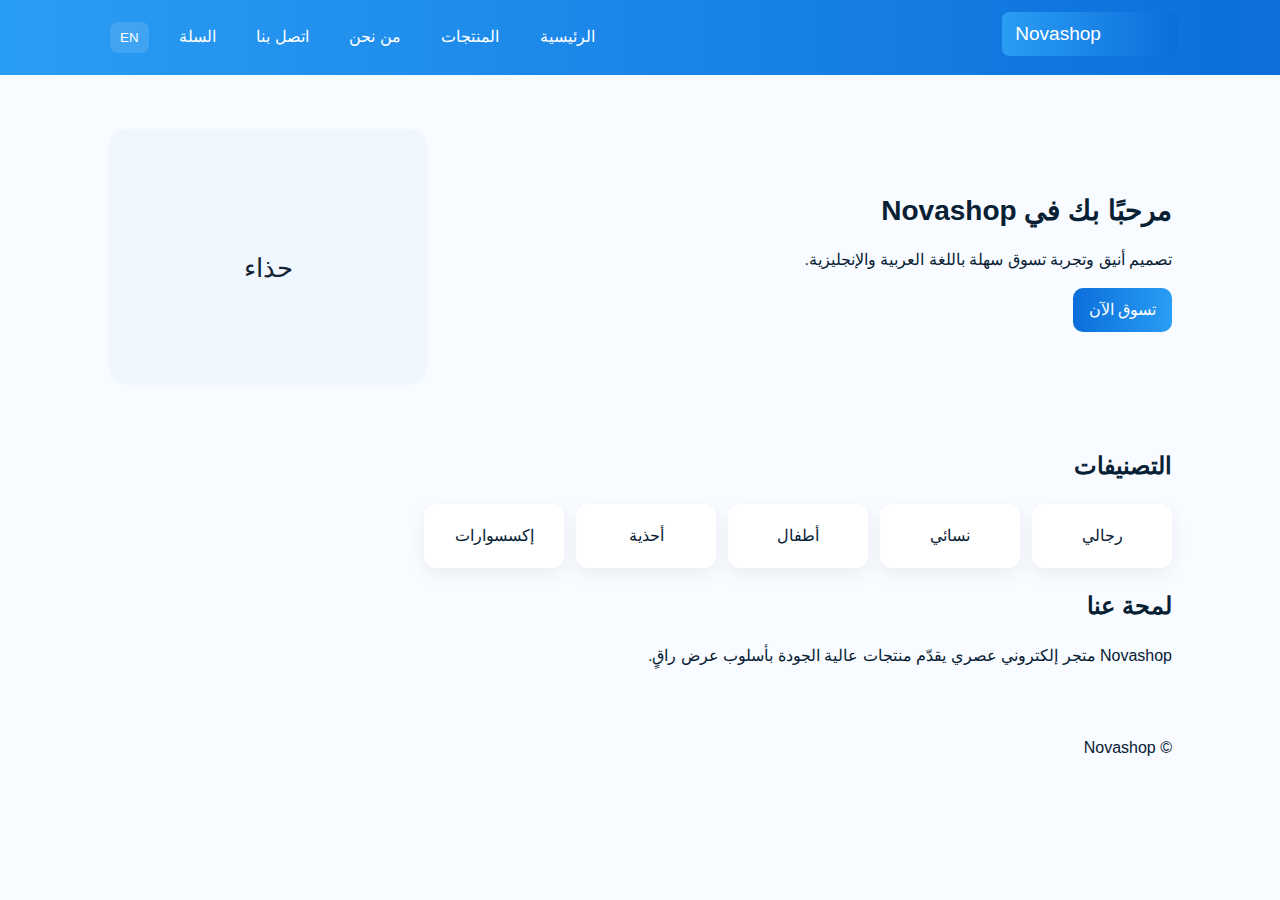
<file: index.html>
<!doctype html>
<html lang="ar" dir="rtl">
<head>
  <meta charset="utf-8" />
  <meta name="viewport" content="width=device-width,initial-scale=1" />
  <title>Novashop - الرئيسية</title>
  <link rel="stylesheet" href="css/styles.css">
</head>
<body data-lang="ar">
  <header class="site-header">
    <div class="container header-inner">
      <a class="logo" href="index.html"><img src="assets/logo.svg" alt="Novashop logo"></a>
      <nav class="main-nav">
        <a href="index.html" data-i18n="home">الرئيسية</a>
        <a href="products.html" data-i18n="products">المنتجات</a>
        <a href="about.html" data-i18n="about">من نحن</a>
        <a href="contact.html" data-i18n="contact">اتصل بنا</a>
        <a href="cart.html" class="cart-link" data-i18n="cart">السلة (<span id="cart-count">0</span>)</a>
        <button id="lang-switch" class="btn small">EN</button>
      </nav>
    </div>
  </header>

  <main class="container">
    <section class="hero">
      <div>
        <h1 data-i18n="hero_title">مرحبًا بك في Novashop</h1>
        <p data-i18n="hero_sub">تصميم أنيق وتجربة تسوق سهلة باللغة العربية والإنجليزية.</p>
        <a href="products.html" class="btn large" data-i18n="shop_now">تسوق الآن</a>
      </div>
      <div class="hero-illus">
        <img src="assets/product4.svg" alt="">
      </div>
    </section>

    <section class="categories">
      <h2 data-i18n="categories">التصنيفات</h2>
      <div class="grid">
        <a href="products.html?cat=رجالي" class="card">رجالي</a>
        <a href="products.html?cat=نسائي" class="card">نسائي</a>
        <a href="products.html?cat=أطفال" class="card">أطفال</a>
        <a href="products.html?cat=أحذية" class="card">أحذية</a>
        <a href="products.html?cat=إكسسوارات" class="card">إكسسوارات</a>
      </div>
    </section>

    <section class="about-preview">
      <h2 data-i18n="about_preview">لمحة عنا</h2>
      <p data-i18n="about_text">Novashop متجر إلكتروني عصري يقدّم منتجات عالية الجودة بأسلوب عرض راقٍ.</p>
    </section>
  </main>

  <footer class="site-footer">
    <div class="container">
      <p>© Novashop</p>
    </div>
  </footer>

  <script src="js/app.js"></script>
</body>
</html>
</file>
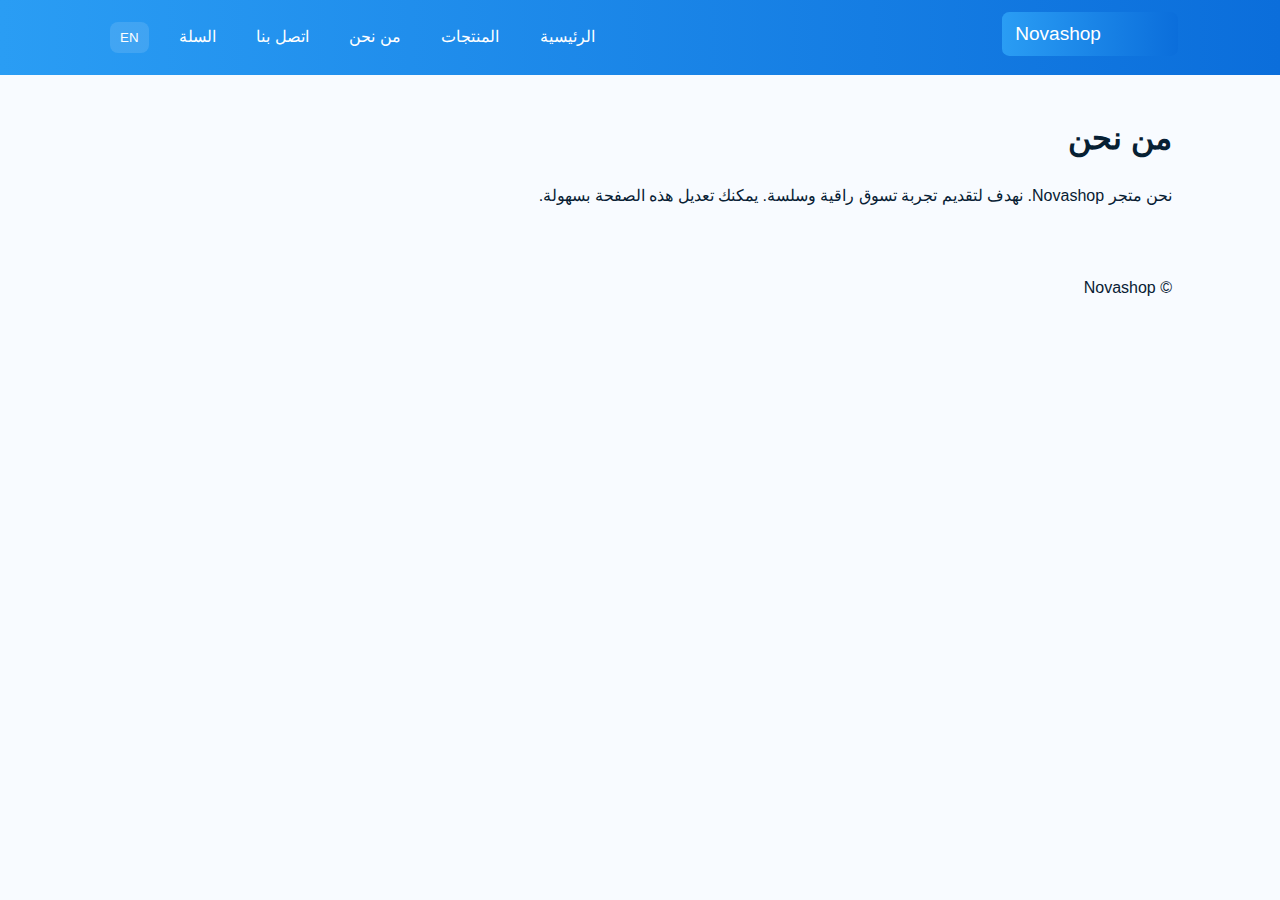
<file: about.html>
<!doctype html>
<html lang="ar" dir="rtl">
<head>
  <meta charset="utf-8" />
  <meta name="viewport" content="width=device-width,initial-scale=1" />
  <title>Novashop - من نحن</title>
  <link rel="stylesheet" href="css/styles.css">
</head>
<body data-lang="ar">
  <header class="site-header">
    <div class="container header-inner">
      <a class="logo" href="index.html"><img src="assets/logo.svg" alt="Novashop logo"></a>
      <nav class="main-nav">
        <a href="index.html" data-i18n="home">الرئيسية</a>
        <a href="products.html" data-i18n="products">المنتجات</a>
        <a href="about.html" data-i18n="about">من نحن</a>
        <a href="contact.html" data-i18n="contact">اتصل بنا</a>
        <a href="cart.html" class="cart-link" data-i18n="cart">السلة (<span id="cart-count">0</span>)</a>
        <button id="lang-switch" class="btn small">EN</button>
      </nav>
    </div>
  </header>

  <main class="container about-page">
    <h1 data-i18n="about">من نحن</h1>
    <p>نحن متجر Novashop. نهدف لتقديم تجربة تسوق راقية وسلسة. يمكنك تعديل هذه الصفحة بسهولة.</p>
  </main>

  <footer class="site-footer">
    <div class="container">
      <p>© Novashop</p>
    </div>
  </footer>

  <script src="js/app.js"></script>
</body>
</html>
</file>
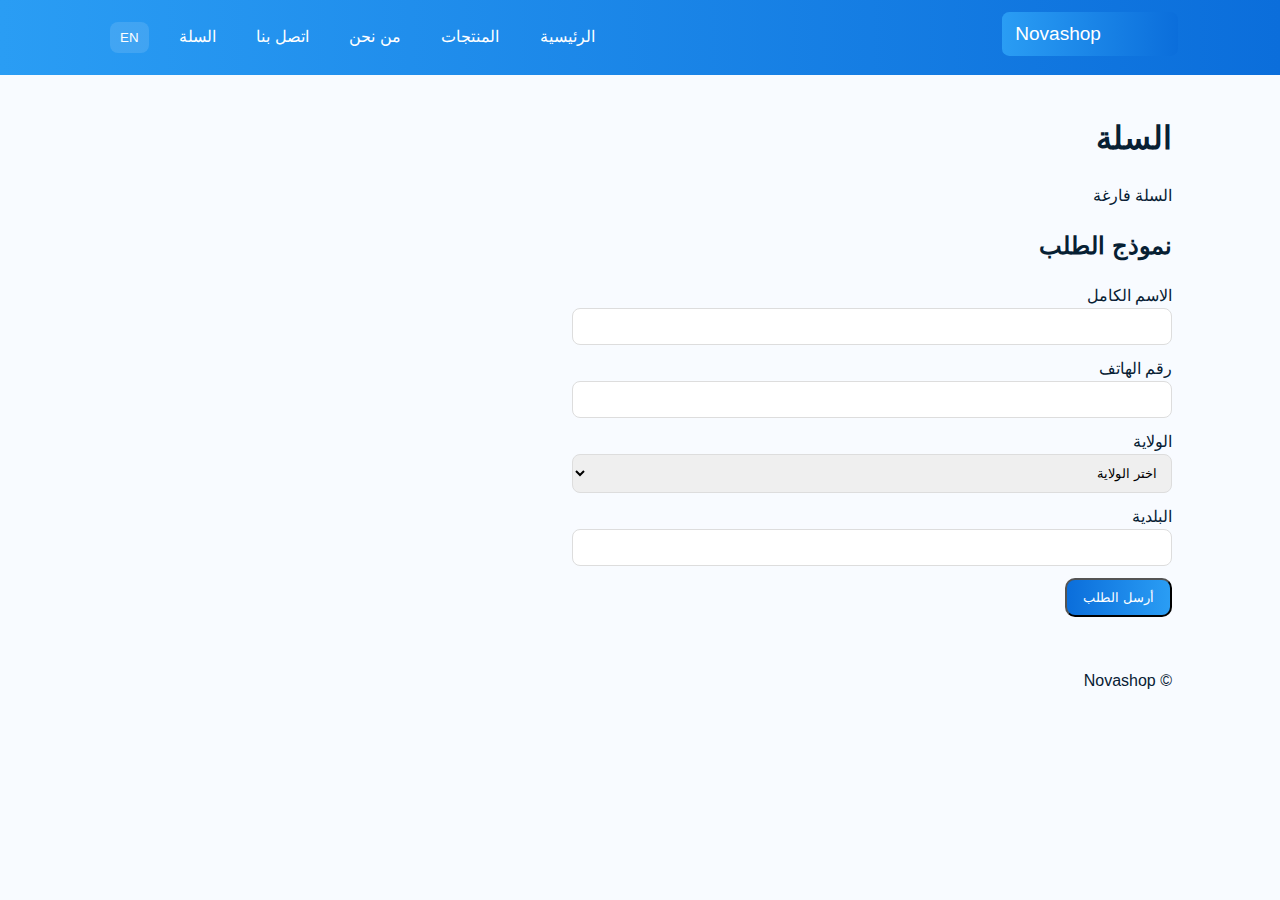
<file: cart.html>
<!doctype html>
<html lang="ar" dir="rtl">
<head>
  <meta charset="utf-8" />
  <meta name="viewport" content="width=device-width,initial-scale=1" />
  <title>Novashop - السلة</title>
  <link rel="stylesheet" href="css/styles.css">
</head>
<body data-lang="ar">
  <header class="site-header">
    <div class="container header-inner">
      <a class="logo" href="index.html"><img src="assets/logo.svg" alt="Novashop logo"></a>
      <nav class="main-nav">
        <a href="index.html" data-i18n="home">الرئيسية</a>
        <a href="products.html" data-i18n="products">المنتجات</a>
        <a href="about.html" data-i18n="about">من نحن</a>
        <a href="contact.html" data-i18n="contact">اتصل بنا</a>
        <a href="cart.html" class="cart-link" data-i18n="cart">السلة (<span id="cart-count">0</span>)</a>
        <button id="lang-switch" class="btn small">EN</button>
      </nav>
    </div>
  </header>

  <main class="container cart-page">
    <h1 data-i18n="cart">السلة</h1>
    <div id="cart-items"></div>

    <h2>نموذج الطلب</h2>
    <form id="order-form" class="form">
      <label>الاسم الكامل<input type="text" name="name" required></label>
      <label>رقم الهاتف<input type="tel" name="phone" required></label>
      <label>الولاية
        <select id="order-wilaya" name="wilaya">
          <option value="">اختر الولاية</option>
        </select>
      </label>
      <label>البلدية<input type="text" name="commune" required></label>

      <div class="form-actions">
        <button type="submit" class="btn">أرسل الطلب</button>
      </div>
    </form>
  </main>

  <footer class="site-footer">
    <div class="container">
      <p>© Novashop</p>
    </div>
  </footer>

  <script>
    // populate order wilayas (same list will be set by app.js as well)
  </script>
  <script src="js/app.js"></script>
</body>
</html>
</file>
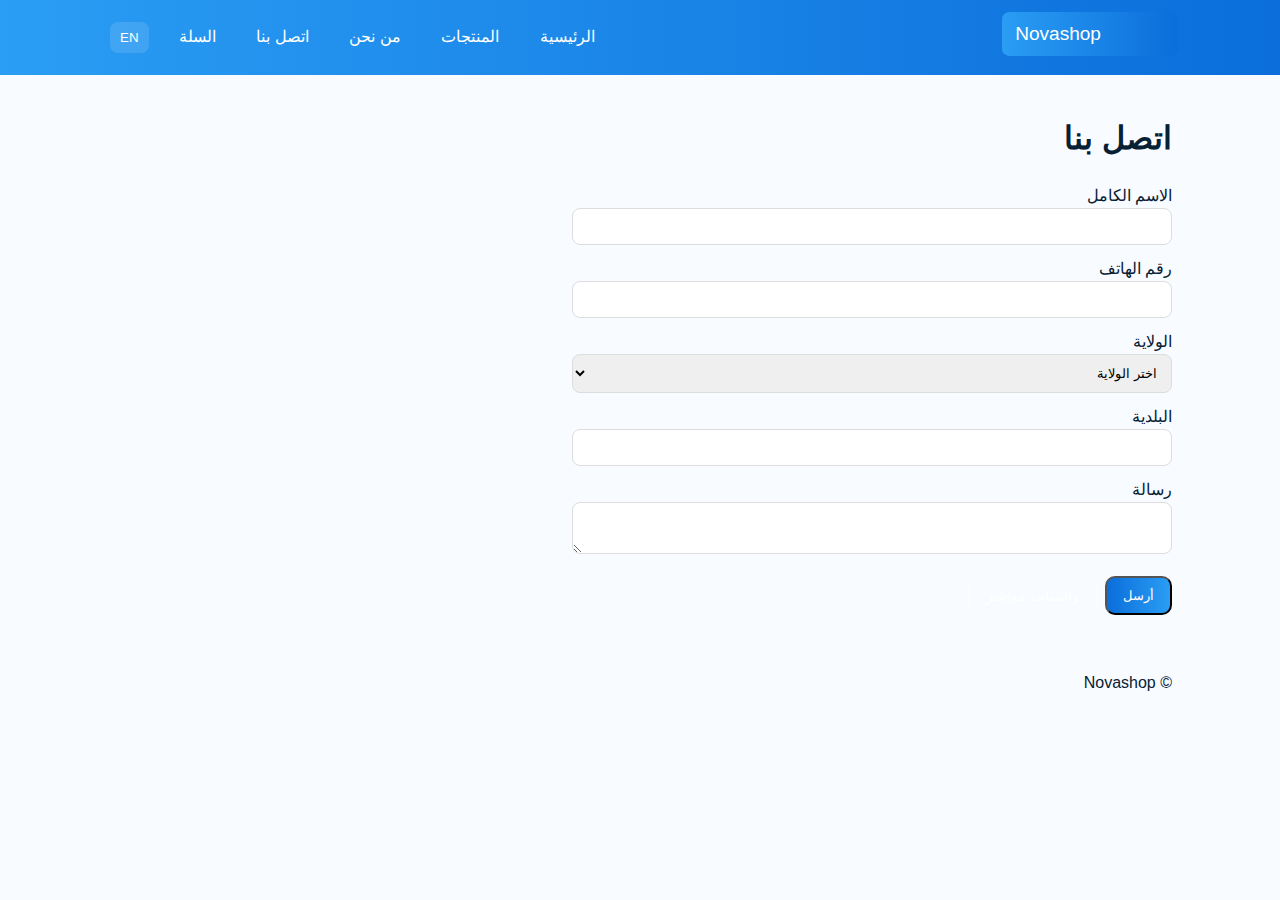
<file: contact.html>
<!doctype html>
<html lang="ar" dir="rtl">
<head>
  <meta charset="utf-8" />
  <meta name="viewport" content="width=device-width,initial-scale=1" />
  <title>Novashop - اتصل بنا</title>
  <link rel="stylesheet" href="css/styles.css">
</head>
<body data-lang="ar">
  <header class="site-header">
    <div class="container header-inner">
      <a class="logo" href="index.html"><img src="assets/logo.svg" alt="Novashop logo"></a>
      <nav class="main-nav">
        <a href="index.html" data-i18n="home">الرئيسية</a>
        <a href="products.html" data-i18n="products">المنتجات</a>
        <a href="about.html" data-i18n="about">من نحن</a>
        <a href="contact.html" data-i18n="contact">اتصل بنا</a>
        <a href="cart.html" class="cart-link" data-i18n="cart">السلة (<span id="cart-count">0</span>)</a>
        <button id="lang-switch" class="btn small">EN</button>
      </nav>
    </div>
  </header>

  <main class="container contact-page">
    <h1 data-i18n="contact">اتصل بنا</h1>
    <form id="contact-form" class="form">
      <label>الاسم الكامل<input type="text" name="name" required></label>
      <label>رقم الهاتف<input type="tel" name="phone" required></label>
      <label>الولاية
        <select id="wilaya-select" name="wilaya">
          <option value="">اختر الولاية</option>
        </select>
      </label>
      <label>البلدية<input type="text" name="commune"></label>
      <label>رسالة<textarea name="message"></textarea></label>
      <div class="form-actions">
        <button type="submit" class="btn">أرسل</button>
        <a id="whatsapp-link" class="btn ghost" href="#" target="_blank">واتساب مباشر</a>
      </div>
    </form>
  </main>

  <footer class="site-footer">
    <div class="container">
      <p>© Novashop</p>
    </div>
  </footer>

  <script>
    // populate wilayas
    const wilayas = ["الجزائر", "وهران", "قسنطينة", "عنابة", "سطيف", "باتنة", "جيجل", "بولقـرائن", "بجاية", "تيبازة", "تيارت", "بشار", "تلمسان", "مسيلة", "سوق أهراس", "خنشلة", "الجلفة", "تبسة", "سعيدة", "وادي سوف", "البليدة", "الرغاية", "المدية", "بومرداس", "الغيــر", "تيزي وزو", "الطارف", "معسكر", "سكيكدة", "أدرار", "غرداية", "أم البواقي", "البويرة", "الشلف", "النعامة", "غليزان", "ومـــاز", "تيـمـيـمـون", "سيدي بلعباس", "القالة", "مستغانم", "السبتة", "تيارت2", "تندوف", "ورقلة", "بسكرة", "خنشلة2"];
    const sel = document.getElementById('wilaya-select');
    wilayas.forEach(w => {
      const o = document.createElement('option'); o.value = w; o.textContent = w; sel.appendChild(o);
    });
  </script>
  <script src="js/app.js"></script>
</body>
</html>
</file>
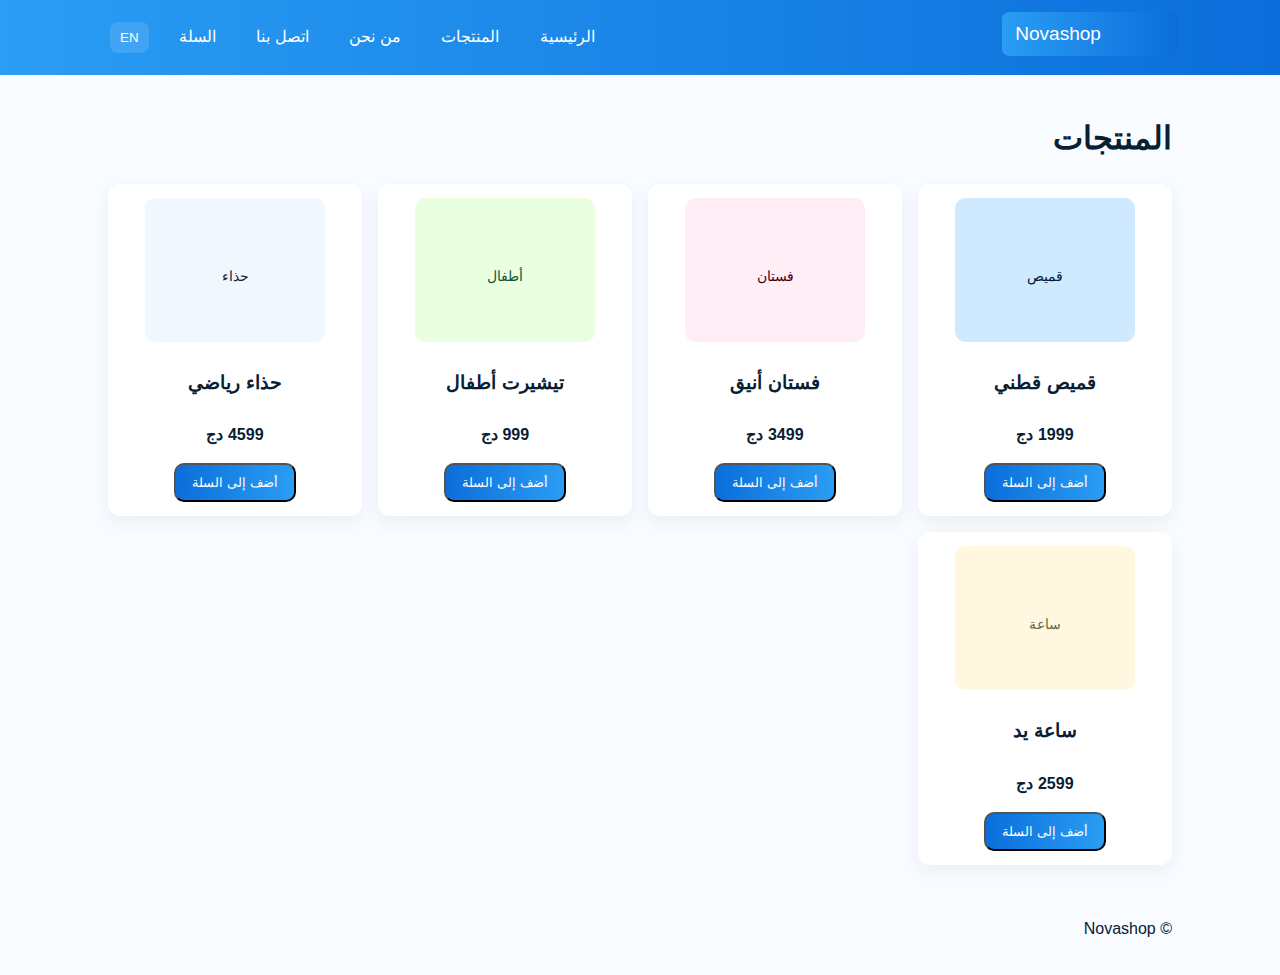
<file: products.html>
<!doctype html>
<html lang="ar" dir="rtl">
<head>
  <meta charset="utf-8" />
  <meta name="viewport" content="width=device-width,initial-scale=1" />
  <title>Novashop - المنتجات</title>
  <link rel="stylesheet" href="css/styles.css">
</head>
<body data-lang="ar">
  <header class="site-header">
    <div class="container header-inner">
      <a class="logo" href="index.html"><img src="assets/logo.svg" alt="Novashop logo"></a>
      <nav class="main-nav">
        <a href="index.html" data-i18n="home">الرئيسية</a>
        <a href="products.html" data-i18n="products">المنتجات</a>
        <a href="about.html" data-i18n="about">من نحن</a>
        <a href="contact.html" data-i18n="contact">اتصل بنا</a>
        <a href="cart.html" class="cart-link" data-i18n="cart">السلة (<span id="cart-count">0</span>)</a>
        <button id="lang-switch" class="btn small">EN</button>
      </nav>
    </div>
  </header>

  <main class="container">
    <section>
      <h1 data-i18n="products">المنتجات</h1>
      <div id="products-grid" class="products-grid"></div>
    </section>
  </main>

  <footer class="site-footer">
    <div class="container">
      <p>© Novashop</p>
    </div>
  </footer>

  <script src="js/app.js"></script>
</body>
</html>
</file>
<file: css/styles.css>
:root{
  --blue1:#2a9df4;
  --blue2:#0b6edb;
  --bg:#f8fbff;
  --card:#ffffff;
}
*{box-sizing:border-box}
body{margin:0;font-family:Arial, "Noto Sans Arabic", sans-serif;background:var(--bg);color:#072033;line-height:1.5}
.container{max-width:1100px;margin:0 auto;padding:18px}
.site-header{background:linear-gradient(90deg,var(--blue1),var(--blue2));color:#fff;position:sticky;top:0;z-index:10}
.header-inner{display:flex;align-items:center;justify-content:space-between;padding:12px}
.logo img{height:44px}
.main-nav a, .main-nav button{color:#fff;text-decoration:none;margin-inline:8px;padding:8px 10px;border-radius:8px}
.main-nav .btn.small{background:rgba(255,255,255,0.12);border:none;cursor:pointer}
.hero{display:grid;grid-template-columns:1fr 320px;gap:20px;align-items:center;padding:36px 0}
.hero h1{font-size:28px;margin:0 0 10px}
.hero-illus img{max-width:100%;border-radius:12px;transform-origin:center;transition:transform .25s ease}
.hero-illus img:hover{transform:scale(1.04)}
.btn{display:inline-block;background:linear-gradient(90deg,var(--blue2),var(--blue1));color:#fff;padding:10px 16px;border-radius:10px;text-decoration:none}
.btn.ghost{background:transparent;border:1px solid rgba(255,255,255,0.5)}
.categories .grid{display:flex;gap:12px;flex-wrap:wrap}
.card{display:block;background:var(--card);padding:20px;border-radius:12px;box-shadow:0 6px 18px rgba(11,26,40,0.06);text-align:center;text-decoration:none;color:inherit;min-width:140px;transition:transform .18s ease}
.card:hover{transform:translateY(-6px)}
.products-grid{display:grid;grid-template-columns:repeat(auto-fit,minmax(220px,1fr));gap:16px;margin-top:16px}
.product-card{background:var(--card);border-radius:12px;padding:14px;box-shadow:0 6px 18px rgba(11,26,40,0.06);display:flex;flex-direction:column;gap:8px;align-items:center;transition:transform .18s}
.product-card:hover{transform:scale(1.02)}
.product-card img{width:100%;max-width:180px;border-radius:8px}
.price{font-weight:700}
.footer{padding:40px 0}
.form{display:grid;gap:12px;max-width:600px}
.form input,.form textarea,.form select{padding:10px;border-radius:8px;border:1px solid #ddd;width:100%}
.form-actions{display:flex;gap:8px;align-items:center}
.cart-item{display:flex;gap:12px;align-items:center;padding:12px;background:var(--card);border-radius:10px;margin-bottom:10px}
.cart-item img{width:92px;border-radius:8px}
@media(max-width:800px){
  .hero{grid-template-columns:1fr; text-align:center}
  html[dir="rtl"] .header-inner{flex-direction:column;gap:12px}
}
</file>
